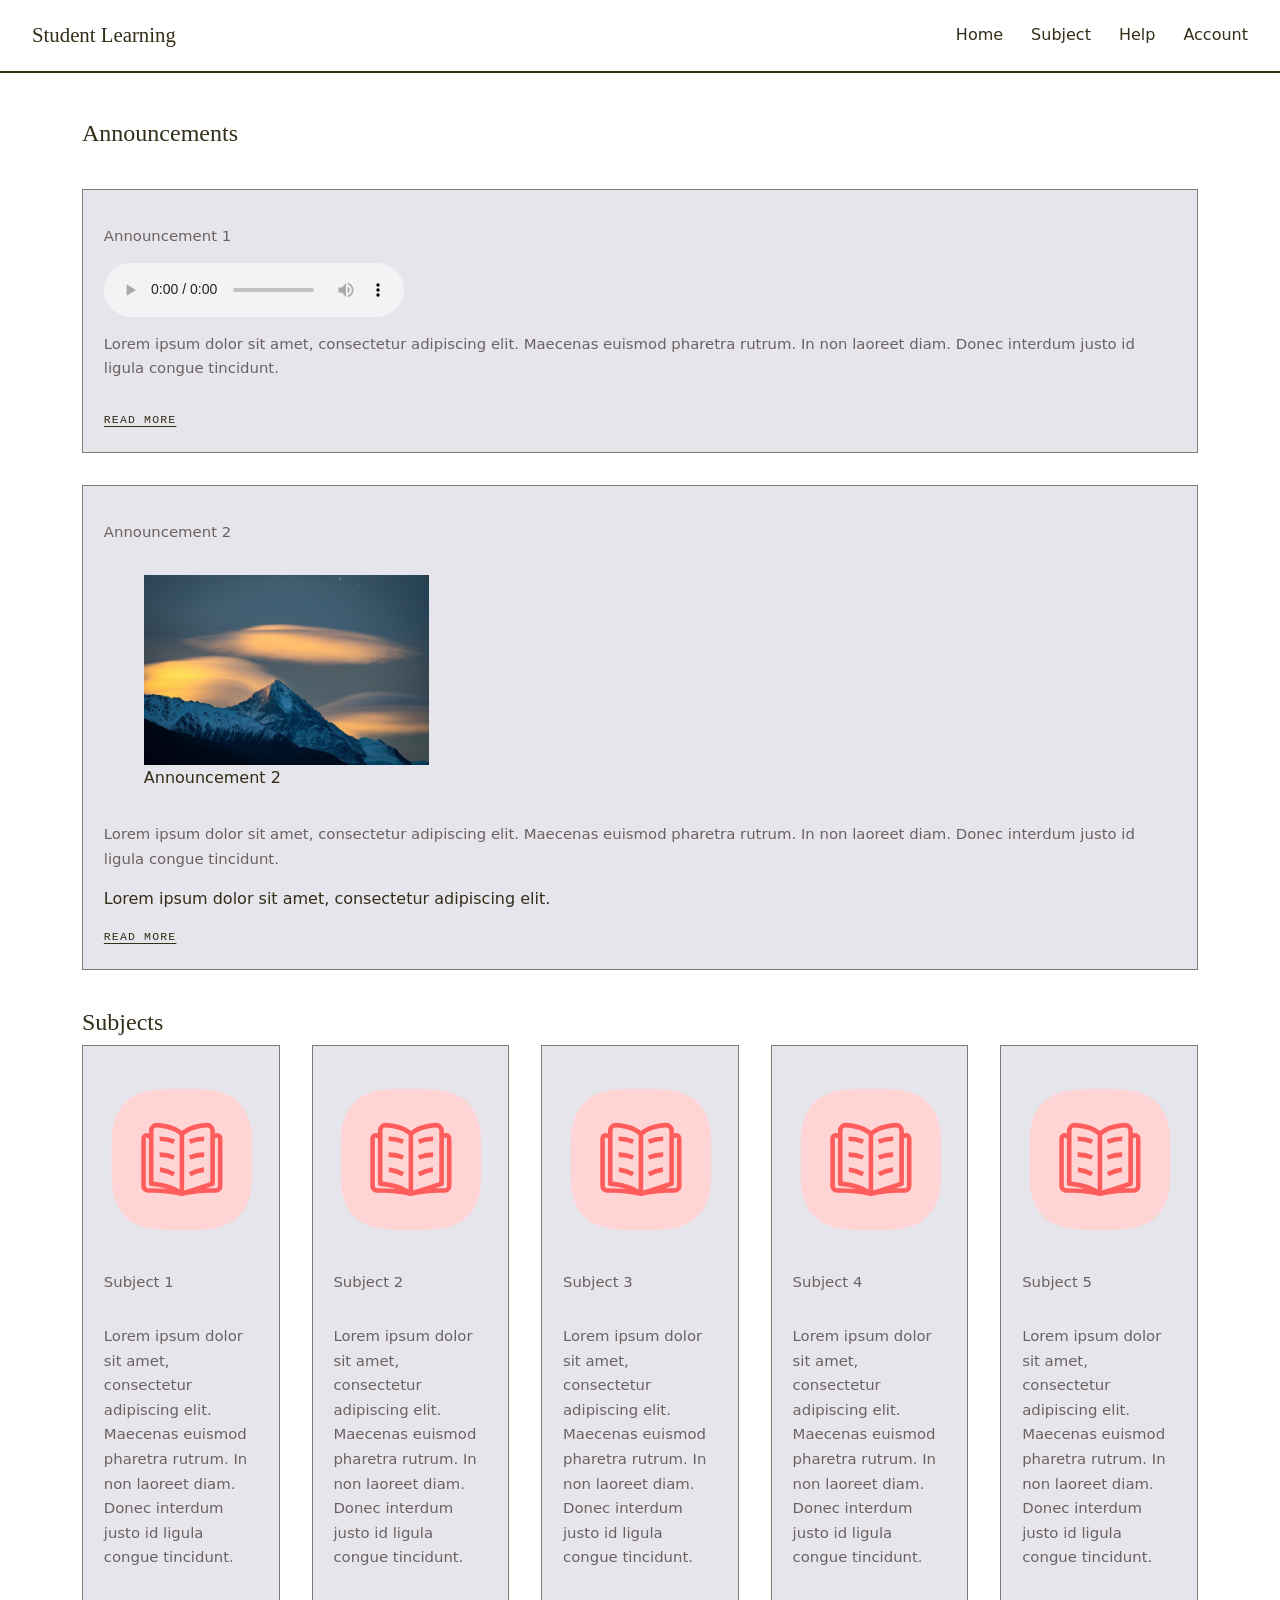
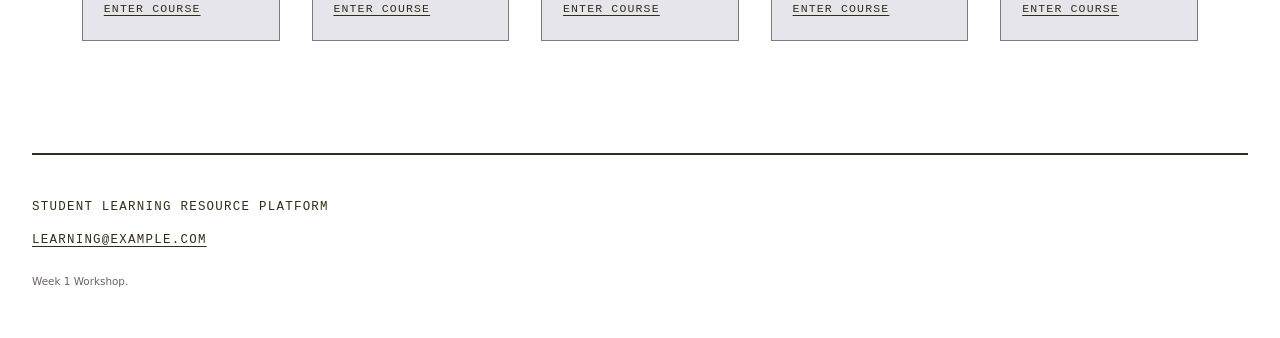
<file: Week1/index.html>
<!DOCTYPE html>
<html>
<head>
	<meta charset="utf-8">
	<meta name="viewport" content="width=device-width, initial-scale=1">
	<title>Home</title>
	<link rel="stylesheet" href="style.css">
</head>
<body>
<header class="site-header">
	<nav>
		<a href="index.html" class="logo"> Student Learning </a> 

		<ul class="nav-links"> 
			<li><a href="index.html"><a>Home </a></li>
			<li><a href="#subject"><a>Subject </a></li>
			<li><a href="#help"><a>Help </a></li>
			<li><a href="#account"><a>Account </a></li>
		</ul>
	</nav>
</header>

<main>
	<section class="announcements">
		<h1>Announcements</h1>
		<article class="card-body">
			<p><spam>Announcement 1</spam></p>
			<audio controls src=""></audio>
			<p>Lorem ipsum dolor sit amet, consectetur adipiscing elit. Maecenas euismod pharetra rutrum. In non laoreet diam. Donec interdum justo id ligula congue tincidunt.</p>

			<a href="#" class="card-link">Read More</a>
		</article>
		<article class="card-body">
			<p><spam>Announcement 2</spam></p>
			<figure>
				<img src="images/img1.jpg" alt="Announcement 2">
  				<figcaption>Announcement 2</figcaption>
			</figure>
			<p>Lorem ipsum dolor sit amet, consectetur adipiscing elit. Maecenas euismod pharetra rutrum. In non laoreet diam. Donec interdum justo id ligula congue tincidunt.</p>
			<aside>Lorem ipsum dolor sit amet, consectetur adipiscing elit. </aside>

			<a href="#" class="card-link">Read More</a>
		</article>


	</section>

	<section class="subject-section" id="class">
		<h1>Subjects</h1>
		<div class="subject">
			<article class="card-body">
				<img src="images/svg1.svg">
				<p>Subject 1</p>
				<p>Lorem ipsum dolor sit amet, consectetur adipiscing elit. Maecenas euismod pharetra rutrum. In non laoreet diam. Donec interdum justo id ligula congue tincidunt.</p>

				<a href="class.html" class="card-link">Enter Course</a>
			</article>
			<article class="card-body">
				<img src="images/svg1.svg">
				<p>Subject 2</p>
				<p>Lorem ipsum dolor sit amet, consectetur adipiscing elit. Maecenas euismod pharetra rutrum. In non laoreet diam. Donec interdum justo id ligula congue tincidunt.</p>

				<a href="class.html" class="card-link">Enter Course</a>
			</article>
			<article class="card-body">
				<img src="images/svg1.svg">
				<p>Subject 3</p>
				<p>Lorem ipsum dolor sit amet, consectetur adipiscing elit. Maecenas euismod pharetra rutrum. In non laoreet diam. Donec interdum justo id ligula congue tincidunt.</p>

				<a href="class.html" class="card-link">Enter Course</a>
			</article>
			<article class="card-body">
				<img src="images/svg1.svg">
				<p>Subject 4</p>
				<p>Lorem ipsum dolor sit amet, consectetur adipiscing elit. Maecenas euismod pharetra rutrum. In non laoreet diam. Donec interdum justo id ligula congue tincidunt.</p>

				<a href="class.html" class="card-link">Enter Course</a>
			</article>
			<article class="card-body">
				<img src="images/svg1.svg">
				<p>Subject 5</p>
				<p>Lorem ipsum dolor sit amet, consectetur adipiscing elit. Maecenas euismod pharetra rutrum. In non laoreet diam. Donec interdum justo id ligula congue tincidunt.</p>

				<a href="class.html" class="card-link">Enter Course</a>
			</article>
		</div>
	</section>

</main>
<footer id="contact">
    <p>Student Learning Resource Platform</p>
    <p class="footer-mail"><a href="#">learning@example.com</a></p>
    <small>Week 1 Workshop.</small>
  </footer>
</body>
</html>
</file>
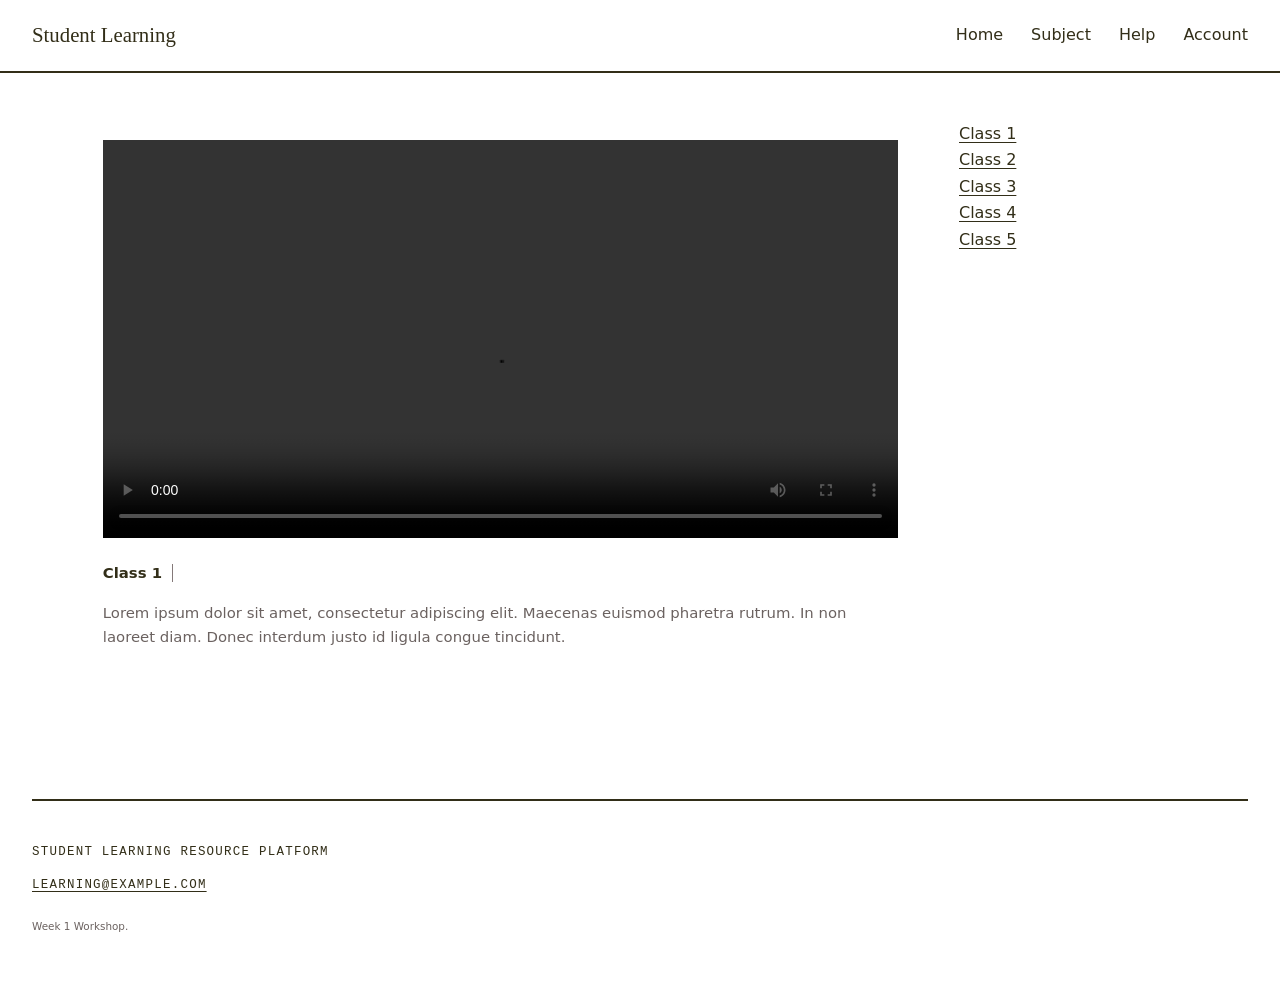
<file: Week1/class.html>
<!DOCTYPE html>
<html>
<head>
	<meta charset="utf-8">
	<meta name="viewport" content="width=device-width, initial-scale=1">
	<title>Class</title>
	<link rel="stylesheet" href="classStyle.css">
</head>
<body>
<header class="site-header">
	<nav>
		<a href="index.html" class="logo"> Student Learning </a> 

		<ul class="nav-links"> 
			<li><a href="index.html"><a>Home </a></li>
			<li><a href="#subject"><a>Subject </a></li>
			<li><a href="#help"><a>Help </a></li>
			<li><a href="#account"><a>Account </a></li>
		</ul>
	</nav>
</header>

<main>
	<section class="video-section">
		<video controls src=""></video>
		<div class="description">
			<p><span>Class 1</span> </p>
			<p>Lorem ipsum dolor sit amet, consectetur adipiscing elit. Maecenas euismod pharetra rutrum. In non laoreet diam. Donec interdum justo id ligula congue tincidunt.</p>
		</div>
	</section>

	<div class="sidenav">
		<ul href="#" class="class">
			<li><a href="#class1"> Class 1  </a></li>
			<li><a href="#class2"> Class 2 </a></li>
			<li><a href="#class3"> Class 3 </a></li>
			<li><a href="#class4"> Class 4 </a></li>
			<li><a href="#class5"> Class 5 </a></li>
		</ul>
	</div>
	
</main>



<footer id="contact">
    <p>Student Learning Resource Platform</p>
    <p class="footer-mail"><a href="#">learning@example.com</a></p>
    <small>Week 1 Workshop.</small>
  </footer>

</body>
</html>
</file>
<file: Week1/style.css>
:root {
  --ink:        #322E18;
  --stone:      #847979;
  --stone-text: #6B6260;
  --ground:     white;
  --surface:    #E7E5EC;

  --serif: Georgia, "Iowan Old Style", "Times New Roman", serif;
  --mono:  ui-monospace, SFMono-Regular, Menlo, Consolas, monospace;
  --sans:  system-ui, "Segoe UI", Roboto, Helvetica, Arial, sans-serif;
}

*, *::before, *::after { box-sizing: border-box; }

body {
  margin: 0;
  padding: 0;
  font-family: var(--sans);
  font-size: 16px;
  line-height: 1.65;
  color: var(--ink);
  background: var(--ground);
}

main { 
  padding: 3rem 2rem; 
  max-width: 1180px; 
  margin: 0 auto; 
  display: grid;
  gap: 2.5rem;
}

img { max-width: 100%; display: block; }

h1, h3 {
  font-family: var(--serif);
  font-weight: 400;
  line-height: 1.08;
  margin: 0 0 0.4em;
}

a { color: var(--ink); text-underline-offset: 3px; }


footer {
  border-top: 2px solid var(--ink);
  margin: 4rem 2rem 0;
  padding: 1.8rem 0 3rem;
  font-family: var(--mono);
  font-size: 0.78rem;
  text-transform: uppercase;
  letter-spacing: 0.1em;
}

footer small {
  display: block;
  margin-top: 1.4rem;
  text-transform: none;
  letter-spacing: 0;
  font-family: var(--sans);
  color: var(--stone-text);
}

/* Header */

.site-header {
  border-bottom: 2px solid var(--ink);
  padding: 0 2rem;
}

.logo {
  font-family: var(--serif);
  font-size: 1.3rem;
  text-decoration: none;
  padding: 1.15rem 0;
}

nav {
  display: flex;
  justify-content: space-between;
  align-items: center;
}

.nav-links {
  list-style: none;
  padding: 0;
  margin: 0;
  display: flex;
  gap: 1.75rem;
}

/* Main */

.card-body img { height: 190px; width: fit-content; }

.card-body {
  background: var(--surface);
  border: 1px solid var(--stone);
  display: flex;
  flex-direction: column;
  padding: 1.2rem 1.3rem 1.4rem;
  display: flex;
  flex-direction: column;
  flex-grow: 1;
}
.card-body p { color: var(--stone-text); font-size: 0.93rem; }

.card-link {
  margin-top: auto;
  font-family: var(--mono);
  font-size: 0.72rem;
  text-transform: uppercase;
  letter-spacing: 0.1em;
  padding-top: 0.9rem;
}

/* Announcements */
.announcements{
  display: flex;
  flex-direction: column;
  grid-template-columns: repeat(1, 1fr);
  gap: 2rem;
}

/* Announcements */
.subject {
  display: flex;
  grid-template-columns: repeat(3, 1fr);
  gap: 2rem;
} 

/* Responsive */
@media (max-width: 900px) {
  main {
    padding: 2rem 1.25rem;
    gap: 2rem;
  }

  .site-header { 
    padding: 0 1.25rem; 
  }
  
  footer { 
    margin: 3rem 1.25rem 0; 
  }

  .subject {
    flex-wrap: wrap;
    gap: 1.5rem;
  }
}

@media (max-width: 600px) {
  body { 
    font-size: 15px; 
  }

  nav {
    flex-direction: column;
    align-items: flex-start;
  }

  .nav-links {
    flex-wrap: wrap;
    gap: 1rem;
    padding-bottom: 1rem;
  }

  .subject {
    flex-direction: column;
  }

  .card-body img {
    width: 100%;
    height: auto;
    max-height: 190px;
    object-fit: cover;
  }
}
</file>
<file: Week1/classStyle.css>
:root {
  --ink:        #322E18;
  --stone:      #847979;
  --stone-text: #6B6260;
  --ground:     white;

  --serif: Georgia, "Iowan Old Style", "Times New Roman", serif;
  --mono:  ui-monospace, SFMono-Regular, Menlo, Consolas, monospace;
  --sans:  system-ui, "Segoe UI", Roboto, Helvetica, Arial, sans-serif;
}

*, *::before, *::after { box-sizing: border-box; }

body {
  margin: 0;
  padding: 0;
  font-family: var(--sans);
  font-size: 16px;
  line-height: 1.65;
  color: var(--ink);
  background: var(--ground);
}

main { 
  padding: 3rem 2rem; 
  max-width: 1180px; 
  margin: 0 auto; 
  display: grid;
  gap: 2.5rem;
  grid-template-columns: 75% 25%;
}

img { max-width: 100%; display: block; }

h1, h3 {
  font-family: var(--serif);
  font-weight: 400;
  line-height: 1.08;
  margin: 0 0 0.4em;
}

a { color: var(--ink); text-underline-offset: 3px; }


footer {
  border-top: 2px solid var(--ink);
  margin: 4rem 2rem 0;
  padding: 1.8rem 0 3rem;
  font-family: var(--mono);
  font-size: 0.78rem;
  text-transform: uppercase;
  letter-spacing: 0.1em;
}

footer small {
  display: block;
  margin-top: 1.4rem;
  text-transform: none;
  letter-spacing: 0;
  font-family: var(--sans);
  color: var(--stone-text);
}


/* Header */

.site-header {
  border-bottom: 2px solid var(--ink);
  padding: 0 2rem;
}

.logo {
  font-family: var(--serif);
  font-size: 1.3rem;
  text-decoration: none;
  padding: 1.15rem 0;
}

nav {
  display: flex;
  justify-content: space-between;
  align-items: center;
}

.nav-links {
  list-style: none;
  padding: 0;
  margin: 0;
  display: flex;
  gap: 1.75rem;
}


/* Main */
.video-section{
  flex-direction: column;
  padding: 1.2rem 1.3rem 1.4rem;
}

.video-section video{
  width: 100%;
  height: auto;
}

.video-section p { color: var(--stone-text); font-size: 0.93rem; }

.video-section span {
  color: var(--ink);
  font-weight: 600;
  border-right: 1px solid var(--stone);
  padding-right: 0.6rem;
  margin-right: 0.6rem;
}

/* sidenav */
.sidenav {
  display: flex;
  justify-content: space-between;
}

.class{
  list-style: none;
  padding: 0;
  margin: 0;
  display: row;
  gap: 1.75rem;
}

/* Responsive */
@media (max-width: 900px) {
  main {
    grid-template-columns: 1fr;
    padding: 2rem 1.25rem;
    gap: 2rem;
  }

  .site-header {
   padding: 0 1.25rem; 
 }

  footer { 
    margin: 3rem 1.25rem 0; 
  }

}

@media (max-width: 600px) {
  body {
   font-size: 15px; 
 }

  nav {
    flex-direction: column;
    align-items: flex-start;
  }

  .nav-links {
    flex-wrap: wrap;
    gap: 1rem;
    padding-bottom: 1rem;
  }

  .sidenav {
    flex-direction: column;
    gap: 1rem;
  }

  .video-section { 
    padding: 1rem 0; 
  }
}
</file>
